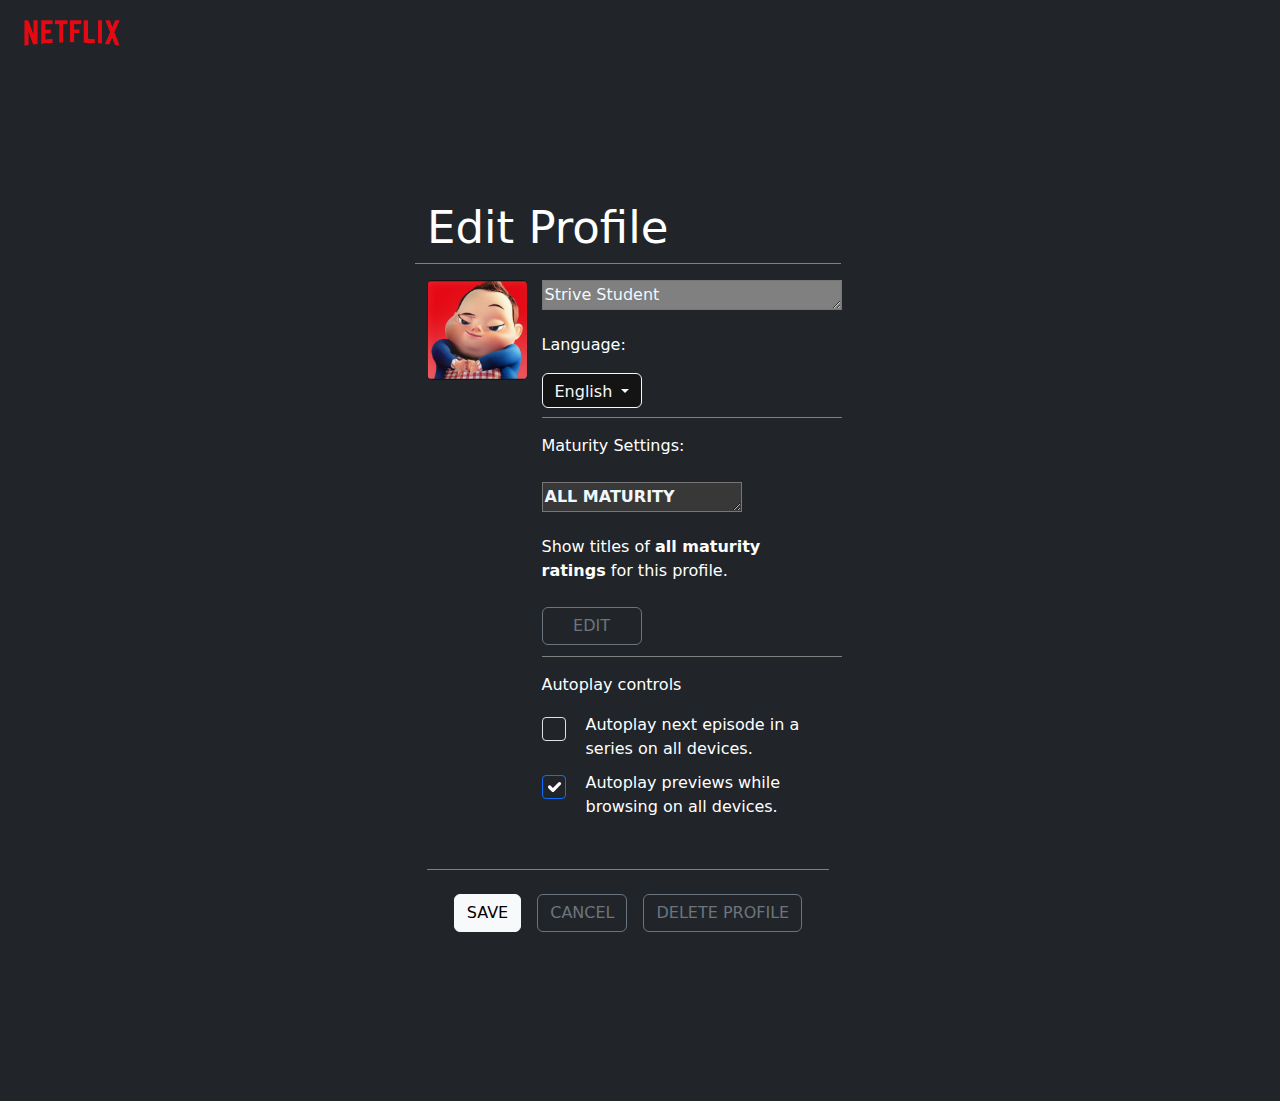
<file: myProfile.html>
<!DOCTYPE html>
<html lang="en">
<head>
    <meta charset="UTF-8">
    <meta http-equiv="X-UA-Compatible" content="IE=edge">
    <meta name="viewport" content="width=device-width, initial-scale=1.0">
    <title>NetflixProfile</title>
    <link href="https://cdn.jsdelivr.net/npm/bootstrap@5.3.3/dist/css/bootstrap.min.css" rel="stylesheet" integrity="sha384-QWTKZyjpPEjISv5WaRU9OFeRpok6YctnYmDr5pNlyT2bRjXh0JMhjY6hW+ALEwIH" crossorigin="anonymous">
    <link rel="stylesheet" href="./style.css">
</head>


<body class="bg-dark text-white  ">
    <nav class="navbar ">
        <div class="container-fluid ">
            <div class="navabar-nav me-auto ">
            <img src="/assets/netflix_logo.png" alt="Logo" width="120" height="50" >
            </div>
        </div>
     </nav>





<main style="width: 450px;" class="container vh-100 ">
    <div  class="row w-100" style="margin-top: 15vh">
        <div class="col-12  justify-content-left align-items-center"    style=" border-bottom: 1px solid; border-color: gray;">
            <h1 style="font-size:45px; font-weight:400;">Edit Profile</h1>
        </div>

        <div class="container">
            <div class="row">
                <div class="col-12 col-lg-3 col-sm-3">
                    <img class="mt-3" style="border-radius: 5px; width: 100px; height: 100px; " src="./assets/avatar.png">
                          
                </div>
            
            <div class="col-12 col-lg-8  d-flex flex-column mx-2">

                <div class="form-floating  mt-3 ">
                    <textarea style="background-color: gray; height: 30px; width: 300px; color:aliceblue">Strive Student</textarea>
                  </div>
                  <p class=" mt-3 ">Language:</p>
                  <div class="dropdown " style="height: 45px; width: 300px; border-bottom: 1px solid; border-color: gray;">
                    <button style="background-color: #141414; height: 35px;align-items: center;"class="btn btn btn-outline-light  dropdown-toggle" type="button" data-bs-toggle="dropdown" aria-expanded="false">
                      English
                    </button>
                    <ul class="dropdown-menu ">
                      <li><a class="dropdown-item" href="#">Italian</a></li>
                      <li><a class="dropdown-item" href="#">Spanish</a></li>
                      <li><a class="dropdown-item" href="#">Croatian</a></li>
                      <li><a class="dropdown-item" href="#">Finnish</a></li>
                      <li><a class="dropdown-item" href="#">Turkish</a></li>
                    </ul>
                  </div>
                  <p class=" mt-3 mb-4 ">Maturity Settings:</p>
                  <div class="form-floating  ">
                    <textarea style="background-color: rgb(57, 56, 56); height: 30px; width: 200px; font-weight: bold; color:aliceblue">ALL MATURITY RATINGS</textarea>
                  </div>
                  <p class="mb-4 mt-3">Show titles of <b>all maturity ratings</b> for this profile.</p>
                  <div style="height: 50px; width: 300px; border-bottom: 1px solid; border-color: gray;">
                  <button type="button" class="btn btn-outline-secondary" style="width: 100px;">EDIT</button>
                </div>
                <p class="mt-3">Autoplay controls</p>
                <div class="form-check ">
                    <input class="form-check-input" type="checkbox" value="" id="flexCheckDefault">
                    <label class="form-check-label" for="flexCheckDefault">
                      Autoplay next episode in a series on all devices.
                    </label>
                  </div>
                  <div class="form-check mt-2">
                    <input class="form-check-input" type="checkbox" value="" id="flexCheckDefault" checked>
                    <label class="form-check-label" for="flexCheckDefault">
                      Autoplay previews while browsing on all devices.
                    </label>
                  </div>
                </div>
            </div>
            <div class="mt-5" style= " border-top: 1px solid; border-color: gray;">
           <div class="mt-4   d-flex gap-3 justify-content-center">
            <button type="button" class="btn btn-light">SAVE</button>
            <button type="button" class="btn btn-outline-secondary">CANCEL</button>
            <button type="button" class="btn btn-outline-secondary">DELETE PROFILE</button>
        </div>
        </div>
</div>
</main>
<script src="https://cdn.jsdelivr.net/npm/bootstrap@5.3.3/dist/js/bootstrap.bundle.min.js" integrity="sha384-YvpcrYf0tY3lHB60NNkmXc5s9fDVZLESaAA55NDzOxhy9GkcIdslK1eN7N6jIeHz" crossorigin="anonymous"></script>
</body>
</html>
</file>
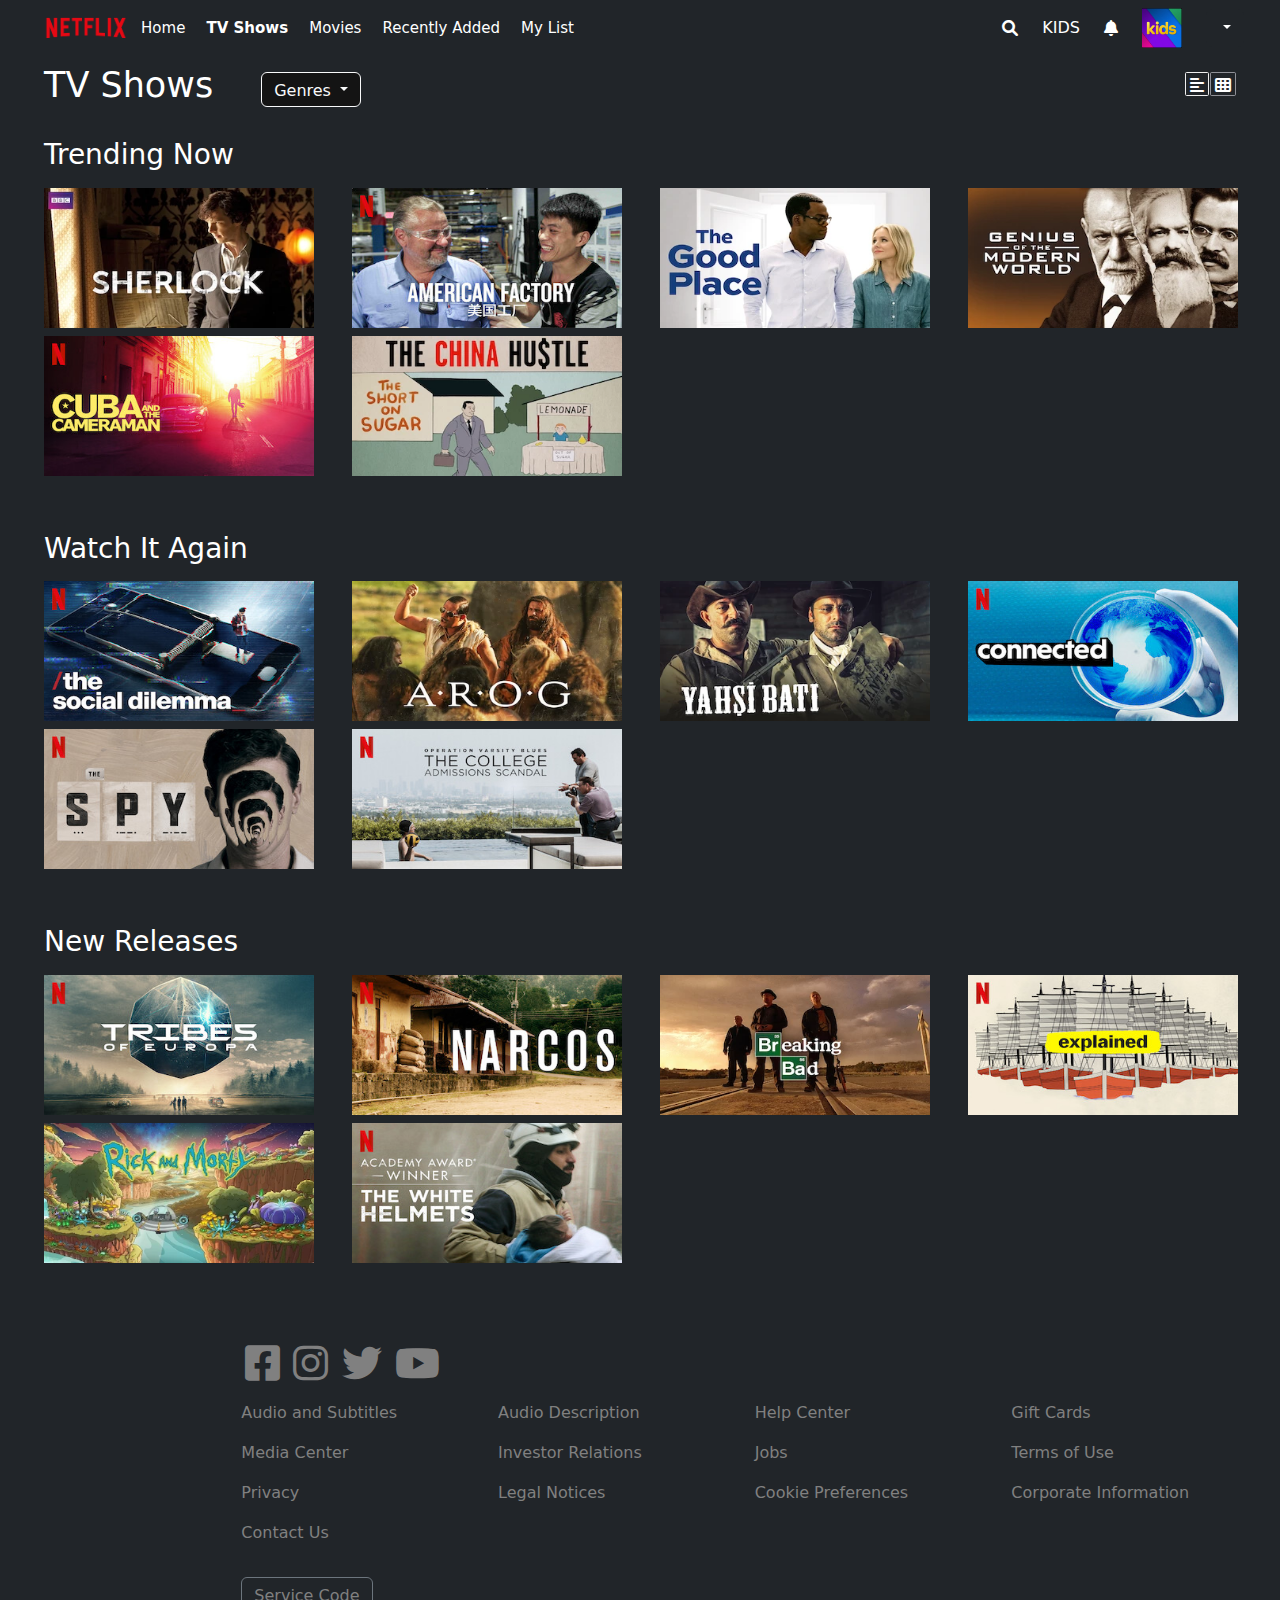
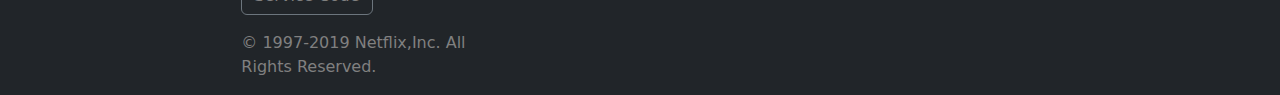
<file: NetflixHome.html>
<!DOCTYPE html>
<html lang="en">
<head>
    <meta charset="UTF-8">
    <meta http-equiv="X-UA-Compatible" content="IE=edge">
    <meta name="viewport" content="width=device-width, initial-scale=1.0">
    <title>Netflix Home</title>
    <link href="https://cdn.jsdelivr.net/npm/bootstrap@5.3.3/dist/css/bootstrap.min.css" rel="stylesheet" integrity="sha384-QWTKZyjpPEjISv5WaRU9OFeRpok6YctnYmDr5pNlyT2bRjXh0JMhjY6hW+ALEwIH" crossorigin="anonymous">
        <link rel="stylesheet" href="https://cdnjs.cloudflare.com/ajax/libs/font-awesome/6.0.0-beta3/css/all.min.css">
        <link rel="stylesheet" href="./style.css">
</head>
<body class="bg-dark text-white mx-4">
    <nav class="navbar ">
        <div class="container-fluid ">
            <div class="navabar-nav me-auto ">
            <img  src="/assets/netflix_logo.png" alt="Logo" width="100" height="40" >
            <a style="font-size: 15px;" class="navbar-brand text-white">Home</a>
          <a style="font-size: 15px; font-weight: bold;" class="navbar-brand text-white" href="#TvShows">TV Shows</a>
          <a style="font-size: 15px;" class="navbar-brand text-white" href="#Movies">Movies</a>
          <a style="font-size: 15px;" class="navbar-brand text-white" href="#Recently">Recently Added</a>
          <a style="font-size: 15px;" class="navbar-brand text-white" href="#MyList">My List</a>
       
        </div>
          <div class="d-flex  navabar-nav ms-auto align-items-center justify-content-between gap-4">
            <i class="fas fa-search" style="color: #ffffff;"></i>
            <div class=" text-white">KIDS</div>
            <i class="fa-solid fa-bell"  style="color: #ffffff;"></i>
            <img src="./assets/kids_icon.png" width="40" height="40">
            
            <div class="dropdown">
                <div class="btn-group">
                    <button type="button" class="btn btn-dark dropdown-toggle" data-bs-toggle="dropdown" data-bs-display="static" aria-expanded="false">
                    </button>
                    <ul class="dropdown-menu dropdown-menu-end">
                      <li><a class="dropdown-item" type="button" href="http://127.0.0.1:5500/NetflixHome.html">Homepage</a></li>
                      <li><a class="dropdown-item" type="button" href="http://127.0.0.1:5500/myProfile.html">My Profile</a></li>
                      <li><a class="dropdown-item" type="button" href="http://127.0.0.1:5500/settings.html">Settings</a></li>
                    </ul>
                  </div>




          </div>
        </div>
      </nav>
      <header>
        <div class="container-fluid mx-2 d-flex  ">
            <div class="me-auto d-flex align-items-center mt-2">
            <h1 class=""style="font-size: 35px; ">TV Shows</h1>
            <div class="dropdown mx-5">
                <button style="width: 100px; height: 35px; background-color: #141414;"class="btn btn btn-outline-light  dropdown-toggle" type="button" data-bs-toggle="dropdown" aria-expanded="false">
                  Genres
                </button>
                <ul class="dropdown-menu">
                  <li><a class="dropdown-item" href="#">Action</a></li>
                  <li><a class="dropdown-item" href="#">Fantasy</a></li>
                  <li><a class="dropdown-item" href="#">Horror</a></li>
                  <li><a class="dropdown-item" href="#">Thriller</a></li>
                  <li><a class="dropdown-item" href="#">Comedies</a></li>
                </ul>
              </div>
        </div>
        <div class="d-flex ms-auto align-items-center justify-content-between mx-3">
            <div style="width: 25px;"><i class="fas fa-align-left fa-border"></i> </div>
            <div ><i style="border-color: rgba(202, 202, 209, 0.66);" class="fas fa-th fa-border"></i> </div>
        </div>
        </div>
      </header>

      <main class="mt-4">
        <div>
            <div class="container-fluid mx-2">
                <h3 class="mb-3">Trending Now</h3>
                <div class="row">
                <div class="col-12 col-xs-6  col-sm-6 col-md-4 col-lg-3 col-xxl-2 mb-2" ><img src="./assets/media/media0.webp"></div>
                <div class="col-12 col-xs-6  col-sm-6 col-md-4 col-lg-3 col-xxl-2 mb-2"><img src="./assets/media/media1.jpg"></div>
                <div class="col-12 col-xs-6  col-sm-6 col-md-4 col-lg-3 col-xxl-2 mb-2"><img src="./assets/media/media2.webp"></div>
                <div class="col-12 col-xs-6  col-sm-6 col-md-4 col-lg-3 col-xxl-2 mb-2"><img src="./assets/media/media3.webp"></div>
                <div class="col-12 col-xs-6  col-sm-6 col-md-4 col-lg-3 col-xxl-2 mb-2"><img src="./assets/media/media4.jpg"></div>
                <div class="col-12 col-xs-6  col-sm-6 col-md-4 col-lg-3 col-xxl-2 mb-2"><img src="./assets/media/media5.webp"></div>
                </div>
                </div>

                <div class="container-fluid mx-2 mt-5">
                    <h3 class="mb-3">Watch It Again</h3>
                    <div class="row">
                    <div class="col-12 col-xs-6  col-sm-6 col-md-4 col-lg-3 col-xxl-2 mb-2" ><img src="./assets/media/media6.jpg"></div>
                    <div class="col-12 col-xs-6  col-sm-6 col-md-4 col-lg-3 col-xxl-2 mb-2"><img src="./assets/media/media7.webp"></div>
                    <div class="col-12 col-xs-6  col-sm-6 col-md-4 col-lg-3 col-xxl-2 mb-2"><img src="./assets/media/media8.webp"></div>
                    <div class="col-12 col-xs-6  col-sm-6 col-md-4 col-lg-3 col-xxl-2 mb-2"><img src="./assets/media/media9.jpg"></div>
                    <div class="col-12 col-xs-6  col-sm-6 col-md-4 col-lg-3 col-xxl-2 mb-2"><img src="./assets/media/media10.jpg"></div>
                    <div class="col-12 col-xs-6  col-sm-6 col-md-4 col-lg-3 col-xxl-2 mb-2"><img src="./assets/media/media11.jpg"></div>
                    </div>
                    </div>

                    <div class="container-fluid mx-2 mt-5">
                        <h3 class="mb-3">New Releases</h3>
                        <div class="row">
                        <div class="col-12 col-xs-6  col-sm-6 col-md-4 col-lg-3 col-xxl-2 mb-2" ><img src="./assets/media/media12.jpg"></div>
                        <div class="col-12 col-xs-6  col-sm-6 col-md-4 col-lg-3 col-xxl-2 mb-2"><img src="./assets/media/media13.jpg"></div>
                        <div class="col-12 col-xs-6  col-sm-6 col-md-4 col-lg-3 col-xxl-2 mb-2"><img src="./assets/media/media14.webp"></div>
                        <div class="col-12 col-xs-6  col-sm-6 col-md-4 col-lg-3 col-xxl-2 mb-2"><img src="./assets/media/media15.jpg"></div>
                        <div class="col-12 col-xs-6  col-sm-6 col-md-4 col-lg-3 col-xxl-2 mb-2"><img src="./assets/media/media16.webp"></div>
                        <div class="col-12 col-xs-6  col-sm-6 col-md-4 col-lg-3 col-xxl-2 mb-2"><img src="./assets/media/media17.jpg"></div>
                        </div>
                        </div>




        </div>
      </main>


    <footer style="height: 150px; color:#808080">
    </br>
        <div class="container col-3  offset-2  d-flex align-items-center ">
            <div class="mt-5">
            <i class="fab fa-facebook-square mx-1 fs-1"></i>
            <i class="fab fa-instagram mx-1 fs-1"></i>
            <i class="fab fa-twitter mx-1 fs-1"></i>
            <i class="fab fa-youtube mx-1 fs-1"></i>
        </div>
        </div>



        <div class="d-flex offset-2  ">
        <div class="container mt-2 ">
            <div class="mt-2">
                
           <p>Audio and Subtitles</p>
           <p>Media Center</p>
           <p>Privacy</p>
           <p>Contact Us</p>
           <a href="#" class="btn btn-secondary mt-3" style="background-color: transparent; color:gray; margin-bottom: 1rem;">Service Code</a>
           <p>&copy; 1997-2019 Netflix,Inc. All Rights Reserved.</p>
        </div>
        </div>


        <div class="container  mt-2 ">
            <div class="mt-2">
           <p>Audio Description</p>
           <p>Investor Relations</p>
           <p>Legal Notices</p>
         

        </div>
        </div>


        <div class="container  mt-2 ">
            <div class="mt-2">
           <p>Help Center</p>
           <p>Jobs</p>
           <p>Cookie Preferences</p>
         

        </div>
        </div>

        <div class="container  mt-2 ">
            <div class="mt-2">
           <p>Gift Cards</p>
           <p>Terms of Use</p>
           <p>Corporate Information</p>

        </div>
        </div>
        </div>
     
    </footer>

    <script src="https://cdn.jsdelivr.net/npm/bootstrap@5.3.3/dist/js/bootstrap.bundle.min.js" integrity="sha384-YvpcrYf0tY3lHB60NNkmXc5s9fDVZLESaAA55NDzOxhy9GkcIdslK1eN7N6jIeHz" crossorigin="anonymous"></script>
</body>
</html>
</file>
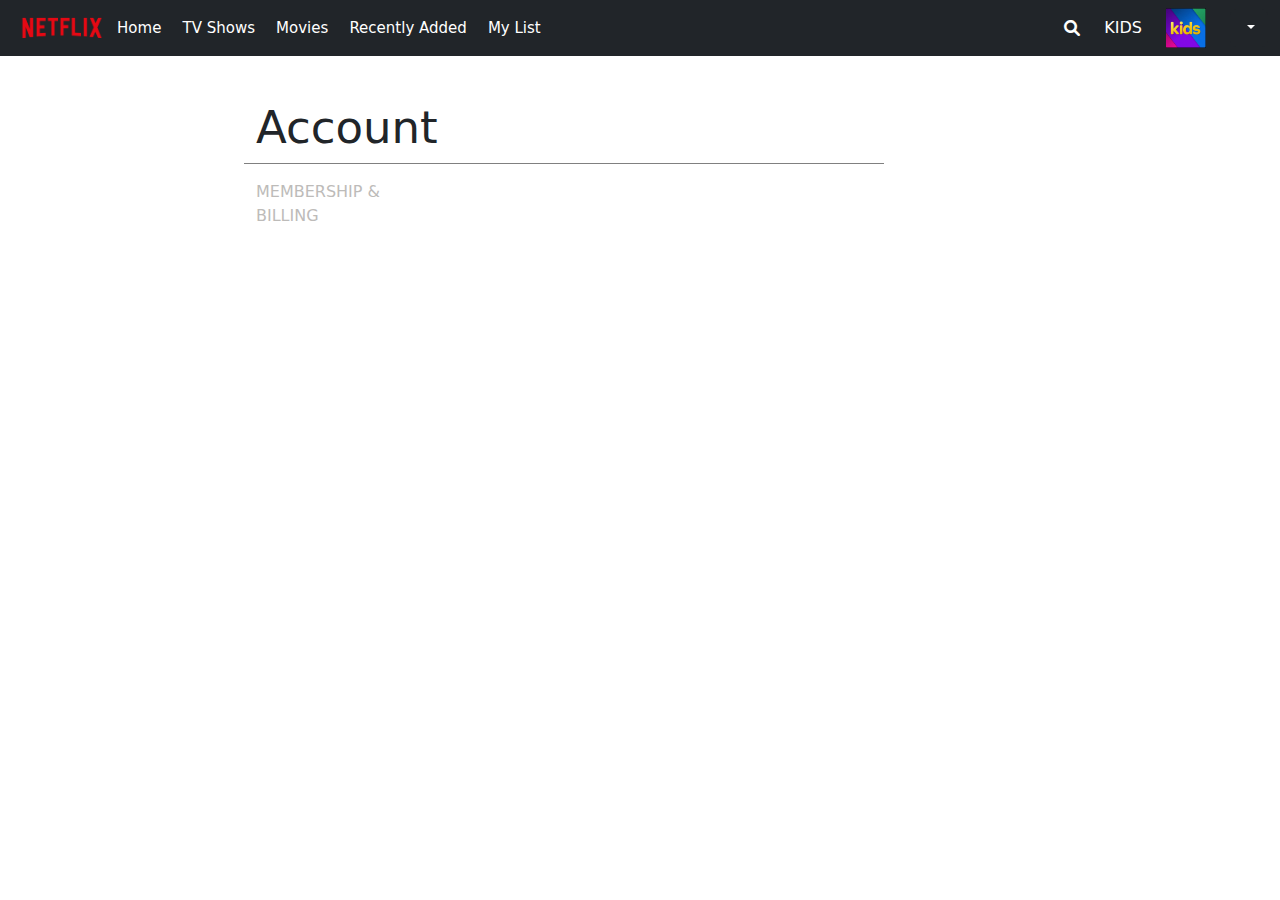
<file: settings.html>
<!DOCTYPE html>
<html lang="en">
<head>
    <meta charset="UTF-8">
    <meta http-equiv="X-UA-Compatible" content="IE=edge">
    <meta name="viewport" content="width=device-width, initial-scale=1.0">
    <title>NetflixSettings</title>
    <link href="https://cdn.jsdelivr.net/npm/bootstrap@5.3.3/dist/css/bootstrap.min.css" rel="stylesheet" integrity="sha384-QWTKZyjpPEjISv5WaRU9OFeRpok6YctnYmDr5pNlyT2bRjXh0JMhjY6hW+ALEwIH" crossorigin="anonymous">
    <link rel="stylesheet" href="https://cdnjs.cloudflare.com/ajax/libs/font-awesome/6.0.0-beta3/css/all.min.css">
    <link rel="stylesheet" href="./style.css">
</head>
<body>
    <nav class="navbar  bg-dark">
        <div class="container-fluid ">
            <div class="navabar-nav me-auto ">
            <img  src="/assets/netflix_logo.png" alt="Logo" width="100" height="40" >
            <a style="font-size: 15px;" class="navbar-brand text-white">Home</a>
          <a style="font-size: 15px;" class="navbar-brand text-white" href="#TvShows">TV Shows</a>
          <a style="font-size: 15px;" class="navbar-brand text-white" href="#Movies">Movies</a>
          <a style="font-size: 15px;" class="navbar-brand text-white" href="#Recently">Recently Added</a>
          <a style="font-size: 15px;" class="navbar-brand text-white" href="#MyList">My List</a>
       
        </div>
          <div class="d-flex  navabar-nav ms-auto align-items-center justify-content-between gap-4">
            <i class="fas fa-search" style="color: #ffffff;"></i>
            <div class=" text-white">KIDS</div>
           
            <img src="./assets/kids_icon.png" width="40" height="40">
            
            <div class="dropdown">
                <div class="btn-group">
                    <button type="button" class="btn btn-dark dropdown-toggle" data-bs-toggle="dropdown" data-bs-display="static" aria-expanded="false">
                    </button>
                    <ul class="dropdown-menu dropdown-menu-end">
                      <li><a class="dropdown-item" type="button" href="http://127.0.0.1:5500/NetflixHome.html">Homepage</a></li>
                      <li><a class="dropdown-item" type="button" href="http://127.0.0.1:5500/myProfile.html">My Profile</a></li>
                      <li><a class="dropdown-item" type="button" href="http://127.0.0.1:5500/settings.html">Settings</a></li>
                    </ul>
                  </div>
                </div>
        </div>
      </nav>

      <main style="width: 50%; margin-left: 20%;"  >
        <div  class="row w-100" style="margin-top: 5vh;">
            <div class="col-12  justify-content-left  align-items-center"    style=" border-bottom: 1px solid; border-color: gray;">
                <h1 style="font-size:45px; font-weight:400;">Account</h1>
            </div>
            <div class="container">
                <div class="row">
                    <div class="col-12 col-lg-3 col-sm-3 mt-3">
                    <p style="color:#bdbbb9; font-weight: 500;">MEMBERSHIP & BILLING</p>

              </div>
                
                <div class="col-12 col-lg-8  d-flex flex-column mx-2">
            
                    

                </div>

        </div>
      </main> 


    <script src="https://cdn.jsdelivr.net/npm/bootstrap@5.3.3/dist/js/bootstrap.bundle.min.js" integrity="sha384-YvpcrYf0tY3lHB60NNkmXc5s9fDVZLESaAA55NDzOxhy9GkcIdslK1eN7N6jIeHz" crossorigin="anonymous"></script>
</body>
</html>
</file>
<file: style.css>
main img{
    width: 270px;
    height: 140px;
}

.form-check-input{
    width: 1.5rem;
    height: 1.5em;

    background-color: transparent;
}

.form-check-input:checked{
    background-color: transparent;
}

.form-check-input:checked::before{
    color: #6c756c;
}

label{
    display: flex;
    justify-content: center;
    margin-left: 20px;
}
</file>
